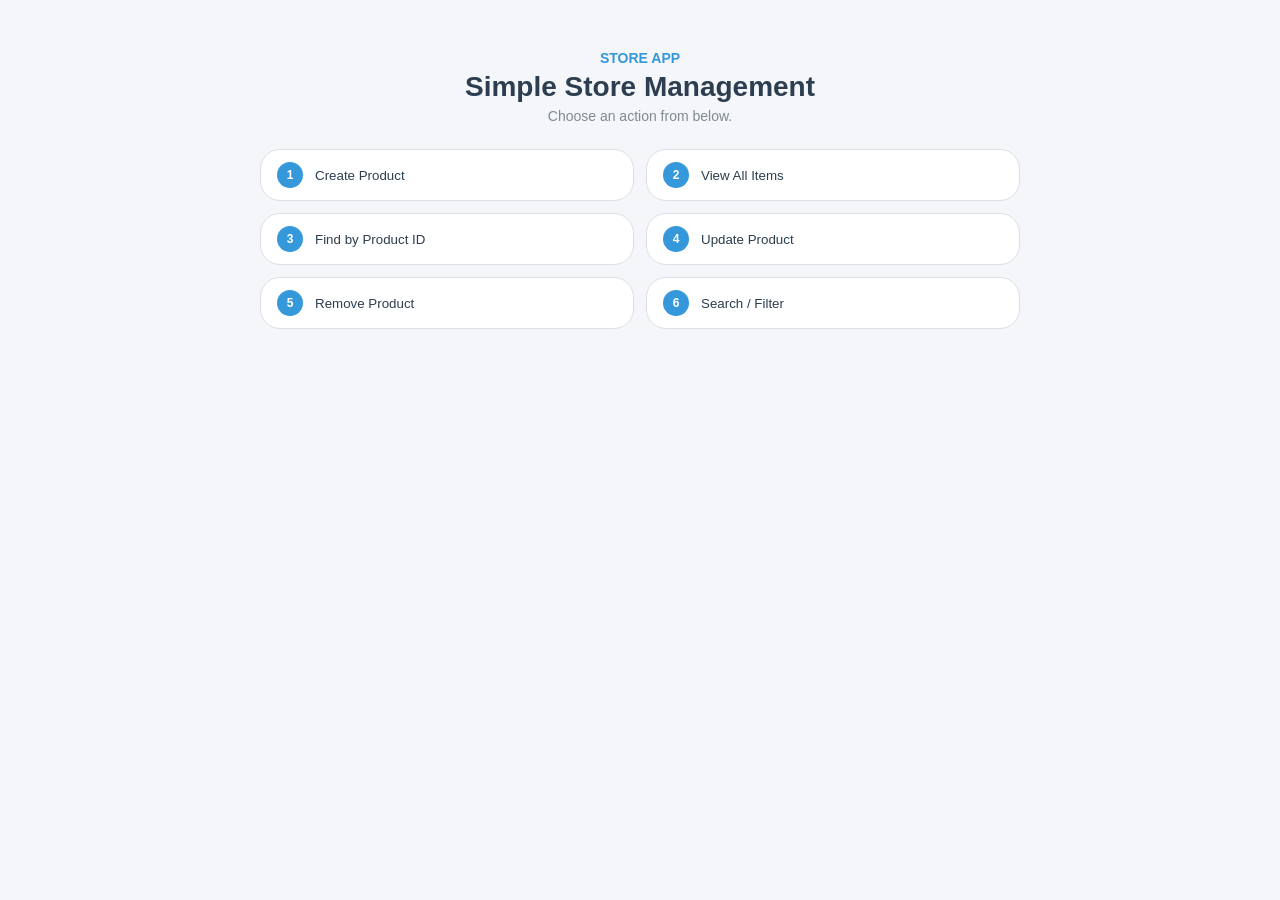
<file: Day6/index.html>
<!DOCTYPE html>
<html lang="en">
<head>
  <meta charset="UTF-8">
  <meta name="viewport" content="width=device-width, initial-scale=1.0">
  <title>Day 6 - Simple Store Management</title>
  <link rel="stylesheet" href="style.css">
</head>
<body>
  <div class="app">
    <header class="app-header">
      <p class="eyebrow">Store App</p>
      <h1>Simple Store Management</h1>
      <p class="subtitle">Choose an action from below.</p>
    </header>
    <nav class="menu" id="mainMenu">
      <button class="menu-btn" id="menuAddBtn">
        <span class="menu-num">1</span>
        <span>Create Product</span>
      </button>
      <button class="menu-btn" id="menuShowAllBtn">
        <span class="menu-num">2</span>
        <span>View All Items</span>
      </button>
      <button class="menu-btn" id="menuShowByIdBtn">
        <span class="menu-num">3</span>
        <span>Find by Product ID</span>
      </button>
      <button class="menu-btn" id="menuUpdateBtn">
        <span class="menu-num">4</span>
        <span>Update Product</span>
      </button>
      <button class="menu-btn" id="menuDeleteBtn">
        <span class="menu-num">5</span>
        <span>Remove Product</span>
      </button>
      <button class="menu-btn" id="menuSearchBtn">
        <span class="menu-num">6</span>
        <span>Search / Filter</span>
      </button>
    </nav>
    <div id="statusMessage" class="status hidden"></div>
    <form class="panel hidden" id="productForm">
      <h2 id="productFormTitle">Add Product</h2>
      <p id="productFormHint"></p>
      <div class="field hidden" id="productIdField">
        <label for="productIdInput">Product ID</label>
        <input type="number" id="productIdInput" placeholder="e.g. 2">
      </div>
      <div class="field">
        <label for="productNameInput">Name</label>
        <input type="text" id="productNameInput" placeholder="e.g. Laptop">
      </div>
      <div class="field">
        <label for="productPriceInput">Price</label>
        <input type="number" id="productPriceInput" placeholder="e.g. 1500">
      </div>
      <div class="field">
        <label for="productCategoryInput">Category</label>
        <input type="text" id="productCategoryInput" placeholder="e.g. Electronics">
      </div>
      <div class="field">
        <label for="productQuantityInput">Quantity</label>
        <input type="number" id="productQuantityInput" placeholder="e.g. 10">
      </div>
      <div class="panel-actions">
        <button type="submit" id="addProductBtn" class="btn btn-primary">Add</button>
        <button type="submit" id="updateProductBtn" class="btn btn-primary">Update</button>
        <button type="button" id="cancelProductFormBtn" class="btn btn-ghost">Cancel</button>
      </div>
    </form>
    <form class="panel hidden" id="deleteForm">
      <h2>Delete Product</h2>
      <div class="field">
        <label for="deleteIdInput">Product ID</label>
        <input type="number" id="deleteIdInput" placeholder="Enter product ID" required>
      </div>
      <div class="panel-actions">
        <button type="submit" id="deleteProductBtn" class="btn btn-danger">Delete</button>
        <button type="button" id="cancelDeleteBtn" class="btn btn-ghost">Cancel</button>
      </div>
    </form>
    <form class="panel hidden" id="searchForm">
      <h2>Search / Filter</h2>
      <div class="field">
        <label for="searchKeywordInput">Keyword</label>
        <input type="text" id="searchKeywordInput" placeholder="Search by name or category">
      </div>
      <div class="panel-actions">
        <button type="submit" id="searchBtn" class="btn btn-primary">Search</button>
        <button type="button" id="cancelSearchBtn" class="btn btn-ghost">Cancel</button>
      </div>
    </form>
    <form class="panel hidden" id="showByIdForm">
      <h2>Show Product by ID</h2>
      <div class="field">
        <label for="showByIdInput">Product ID</label>
        <input type="number" id="showByIdInput" placeholder="Enter product ID" required>
      </div>
      <div class="panel-actions">
        <button type="submit" id="findByIdBtn" class="btn btn-primary">Find</button>
        <button type="button" id="cancelShowByIdBtn" class="btn btn-ghost">Cancel</button>
      </div>
    </form>
    <section class="table-section hidden" id="tableSection">
      <h2 id="tableTitle">Products</h2>
      <div class="table-wrap">
        <table id="productsTable">
          <thead>
            <tr>
              <th>ID</th>
              <th>Name</th>
              <th>Price</th>
              <th>Category</th>
              <th>Quantity</th>
              <th>Actions</th>
            </tr>
          </thead>
          <tbody id="productsTableBody"></tbody>
        </table>
      </div>
    </section>
  </div>
  <script src="tasks.js"></script>
  <script src="uiDom.js"></script>
</body>
</html>
</file>
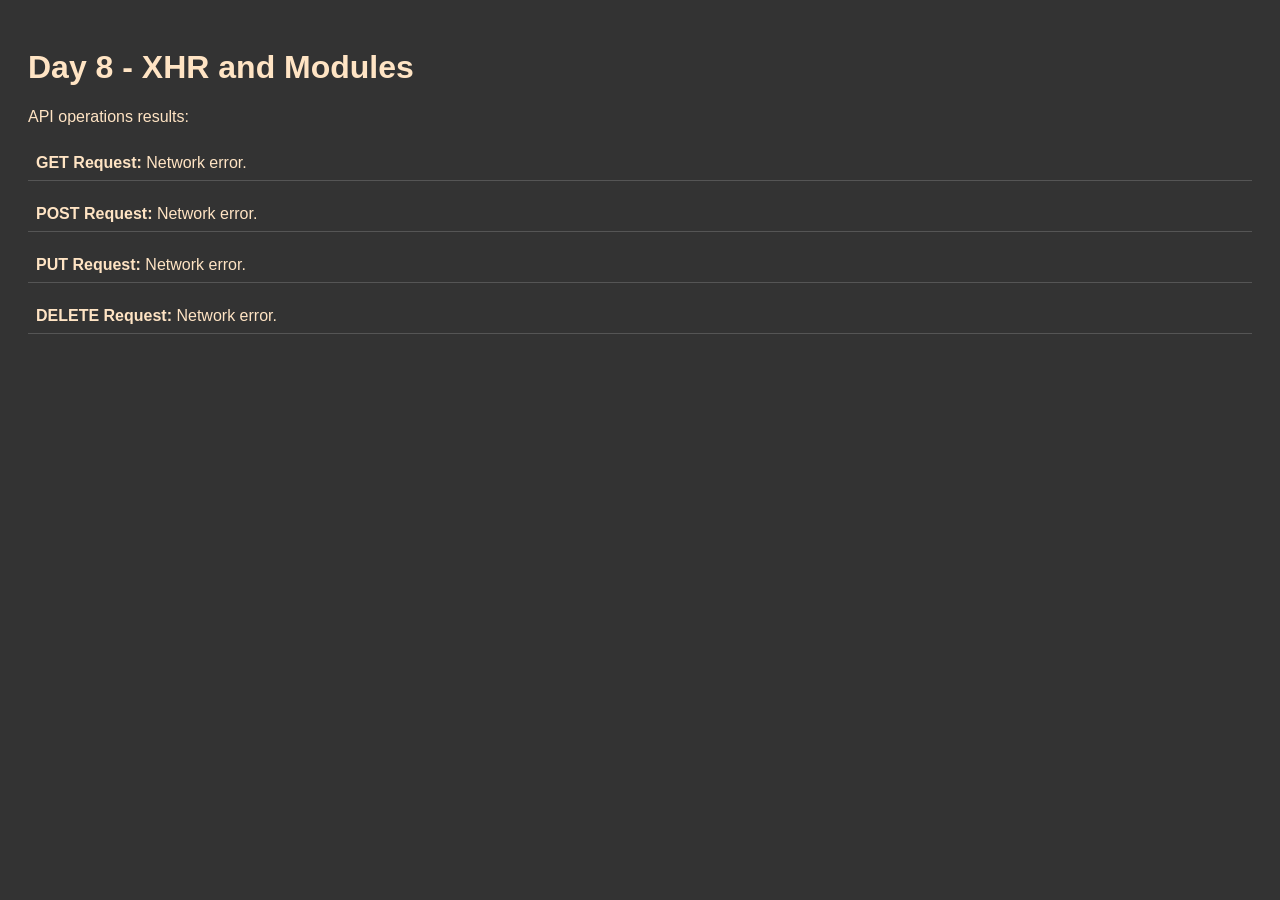
<file: Day8/index.html>
<!DOCTYPE html>
<html lang="en">
<head>
    <meta charset="UTF-8">
    <meta name="viewport" content="width=device-width, initial-scale=1.0">
    <link rel="stylesheet" href="./style.css">
    <title>Day 8 Assignment</title>
</head>
<body>
    <h1>Day 8 - XHR and Modules</h1>

    <p>API operations results:</p>
    <div id="api-results"></div>

    <script type="module" src="./tasks.js"></script>
</body>
</html>
</file>
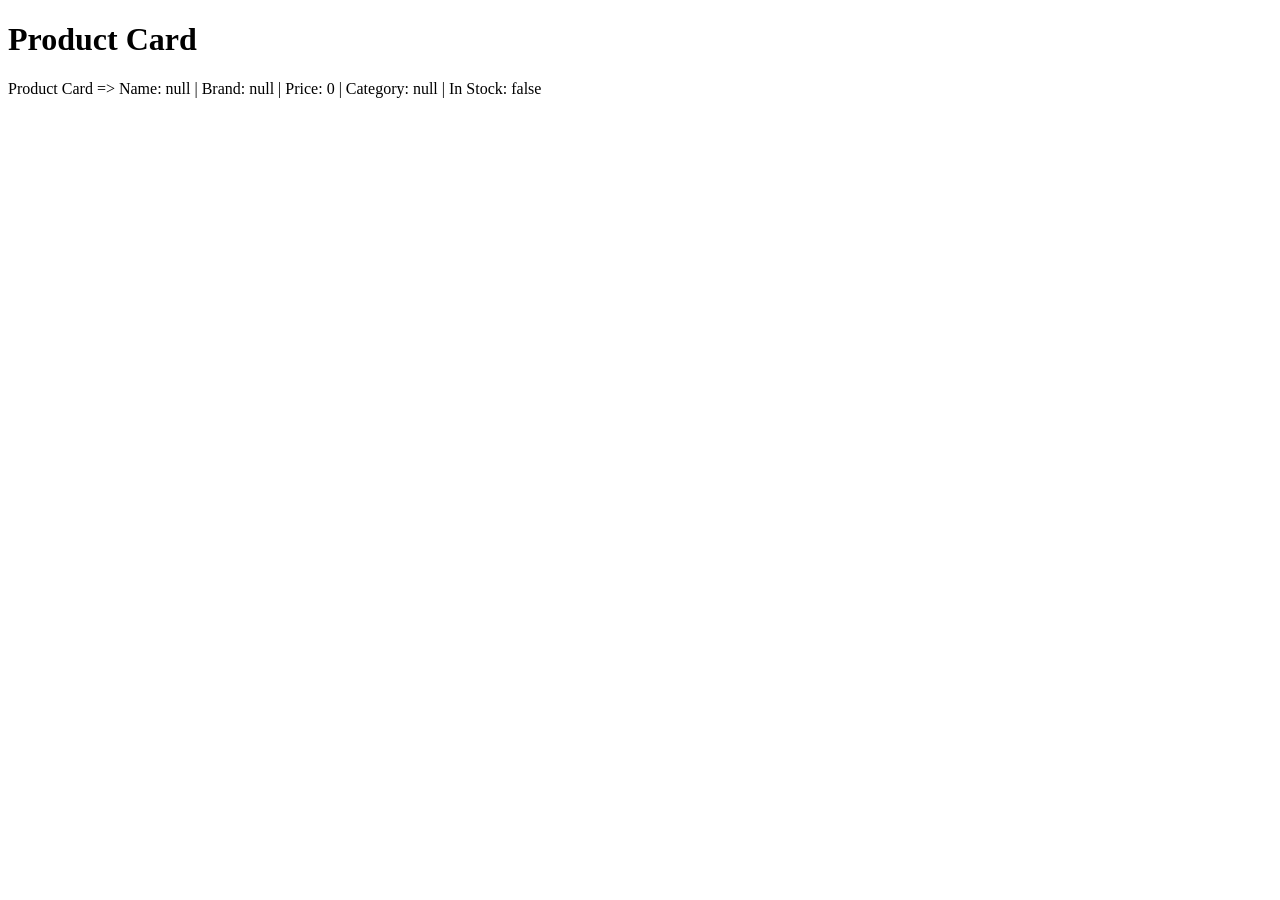
<file: Day1/Task25/index.html>
<!DOCTYPE html>
<html>
<head>
    <title>Task 25 - Product Card</title>
</head>
<body>
    <h1 id="mainTitle">Product Card</h1>
    <p id="result"></p>
    <script src="script.js"></script>
</body>
</html>
</file>
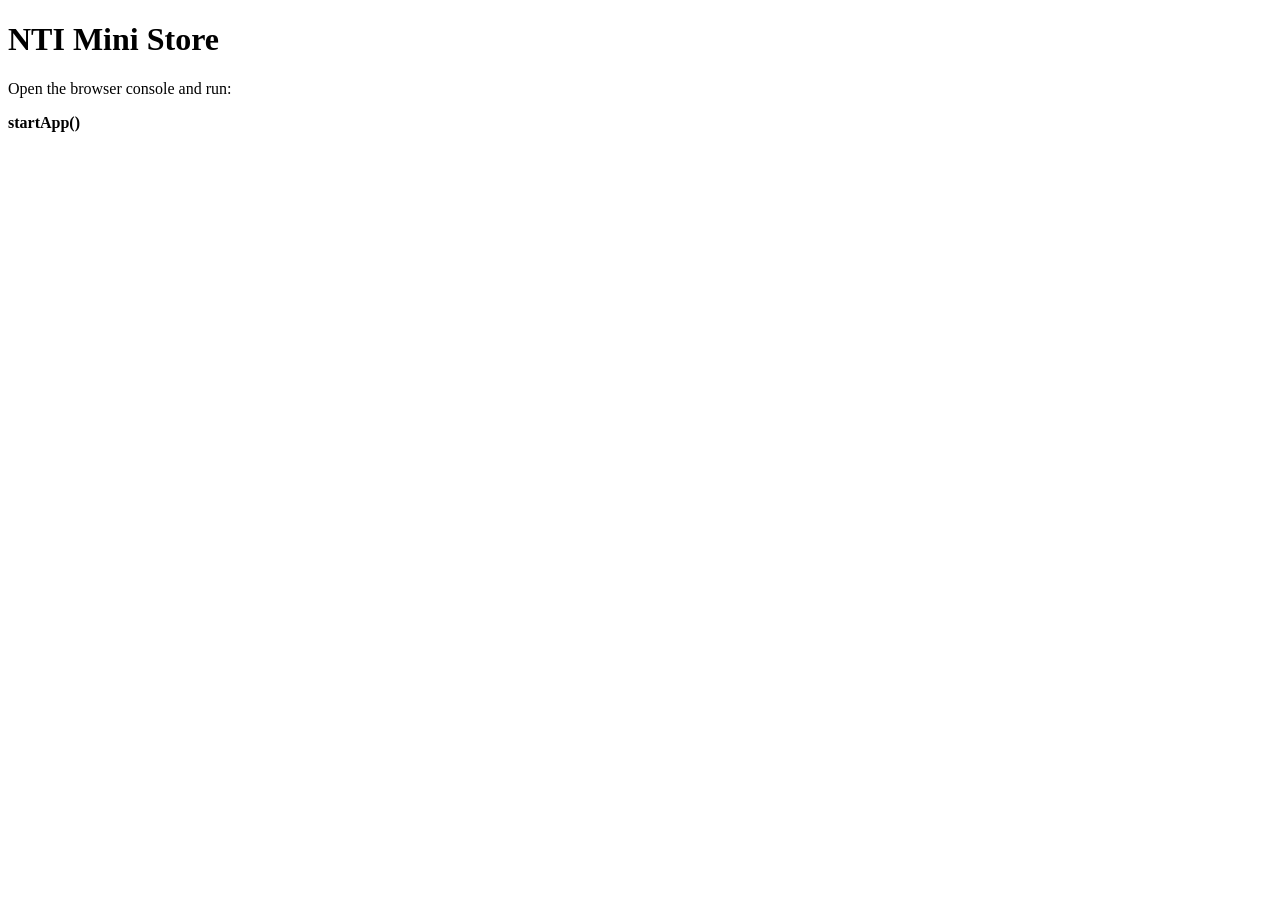
<file: Day5/functionsTable.html>
<!DOCTYPE html>
<html>
<head>
  <title>NTI Mini Store</title>
</head>
<body>
  <h1>NTI Mini Store</h1>
  <p>Open the browser console and run:</p>
  <p><b>startApp()</b></p>

  <script src="arrayObj.js"></script>
</body>
</html>
</file>
<file: Day6/style.css>
:root {
  --bg: #f4f6f9;
  --card: #ffffff;
  --hover: #eef2f7;
  --border: #dcdfe6;
  --text: #2c3e50;
  --gray: #7f8c8d;
  --primary: #3498db;
  --green: #2ecc71;
  --red: #e74c3c;
}

* {
  box-sizing: border-box;
}

body {
  margin: 0;
  background: var(--bg);
  color: var(--text);
  font-family: 'Segoe UI', Tahoma, Geneva, Verdana, sans-serif;
}

h1, h2, h3, p {
  margin: 0;
}

button {
  font-family: inherit;
}

.hidden {
  display: none !important;
}

.app {
  max-width: 800px;
  margin: 30px auto;
  padding: 20px;
}

.app-header {
  text-align: center;
  margin-bottom: 25px;
}

.eyebrow {
  color: var(--primary);
  font-size: 14px;
  font-weight: bold;
  text-transform: uppercase;
}

.app-header h1 {
  font-size: 28px;
  margin-top: 5px;
}

.subtitle {
  color: var(--gray);
  font-size: 14px;
  margin-top: 5px;
}

.menu {
  display: grid;
  grid-template-columns: repeat(2, 1fr);
  gap: 12px;
  margin-bottom: 25px;
}

.menu-btn {
  display: flex;
  align-items: center;
  gap: 12px;
  padding: 12px 16px;
  background: var(--card);
  border: 1px solid var(--border);
  border-radius: 20px;
  color: var(--text);
  cursor: pointer;
  font-weight: 500;
  transition: 0.2s;
}

.menu-btn:hover {
  background: var(--hover);
  border-color: var(--primary);
}

.menu-num {
  width: 26px;
  height: 26px;
  display: flex;
  align-items: center;
  justify-content: center;
  background: var(--primary);
  color: #fff;
  border-radius: 50%;
  font-size: 12px;
  font-weight: bold;
}

.panel,
.table-section {
  padding: 20px;
  background: var(--card);
  border: 1px solid var(--border);
  border-radius: 12px;
  margin-bottom: 20px;
  box-shadow: 0 2px 8px rgba(0,0,0,0.05);
}

.panel h2 {
  font-size: 18px;
  margin-bottom: 15px;
  color: var(--primary);
}

.field {
  display: flex;
  flex-direction: column;
  gap: 5px;
  margin-bottom: 12px;
}

.field label {
  color: var(--text);
  font-size: 13px;
  font-weight: 600;
}

.field input {
  padding: 9px 12px;
  background: #fff;
  border: 1px solid var(--border);
  border-radius: 6px;
  color: var(--text);
}

.field input:focus {
  outline: none;
  border-color: var(--primary);
}

.panel-actions {
  display: flex;
  gap: 10px;
  margin-top: 15px;
}

.btn {
  padding: 8px 16px;
  border: none;
  border-radius: 6px;
  font-size: 13px;
  font-weight: 600;
  cursor: pointer;
}

.btn:disabled {
  opacity: 0.5;
  cursor: not-allowed;
}

.btn-primary {
  background: var(--primary);
  color: #fff;
}

.btn-danger {
  background: var(--red);
  color: #fff;
}

.btn-secondary {
  background: #e8f4fc;
  color: var(--primary);
}

.btn-ghost {
  background: #f0f0f0;
  color: var(--gray);
}

.btn-small {
  padding: 5px 10px;
  font-size: 12px;
}

.status {
  padding: 10px 14px;
  border-radius: 6px;
  margin-bottom: 15px;
  font-size: 14px;
}

.status.success {
  background: #e8f8f5;
  color: var(--green);
  border: 1px solid var(--green);
}

.status.error {
  background: #fdeae8;
  color: var(--red);
  border: 1px solid var(--red);
}

.table-wrap {
  overflow-x: auto;
}

table {
  width: 100%;
  border-collapse: collapse;
  font-size: 14px;
}

th, td {
  padding: 10px;
  text-align: left;
  border-bottom: 1px solid var(--border);
}

th {
  background: #fafafa;
  color: var(--gray);
  font-size: 12px;
}

tr:hover {
  background: var(--hover);
}

.cell-id {
  font-weight: bold;
}

.actions-cell {
  display: flex;
  gap: 6px;
}
</file>
<file: Day8/style.css>
body {
    background-color: #333;
    color: bisque;
    font-family: Arial, sans-serif;
    padding: 20px;
}

#api-results {
    margin-top: 20px;
}

#api-results p {
    padding: 8px;
    border-bottom: 1px solid #555;
}
</file>
